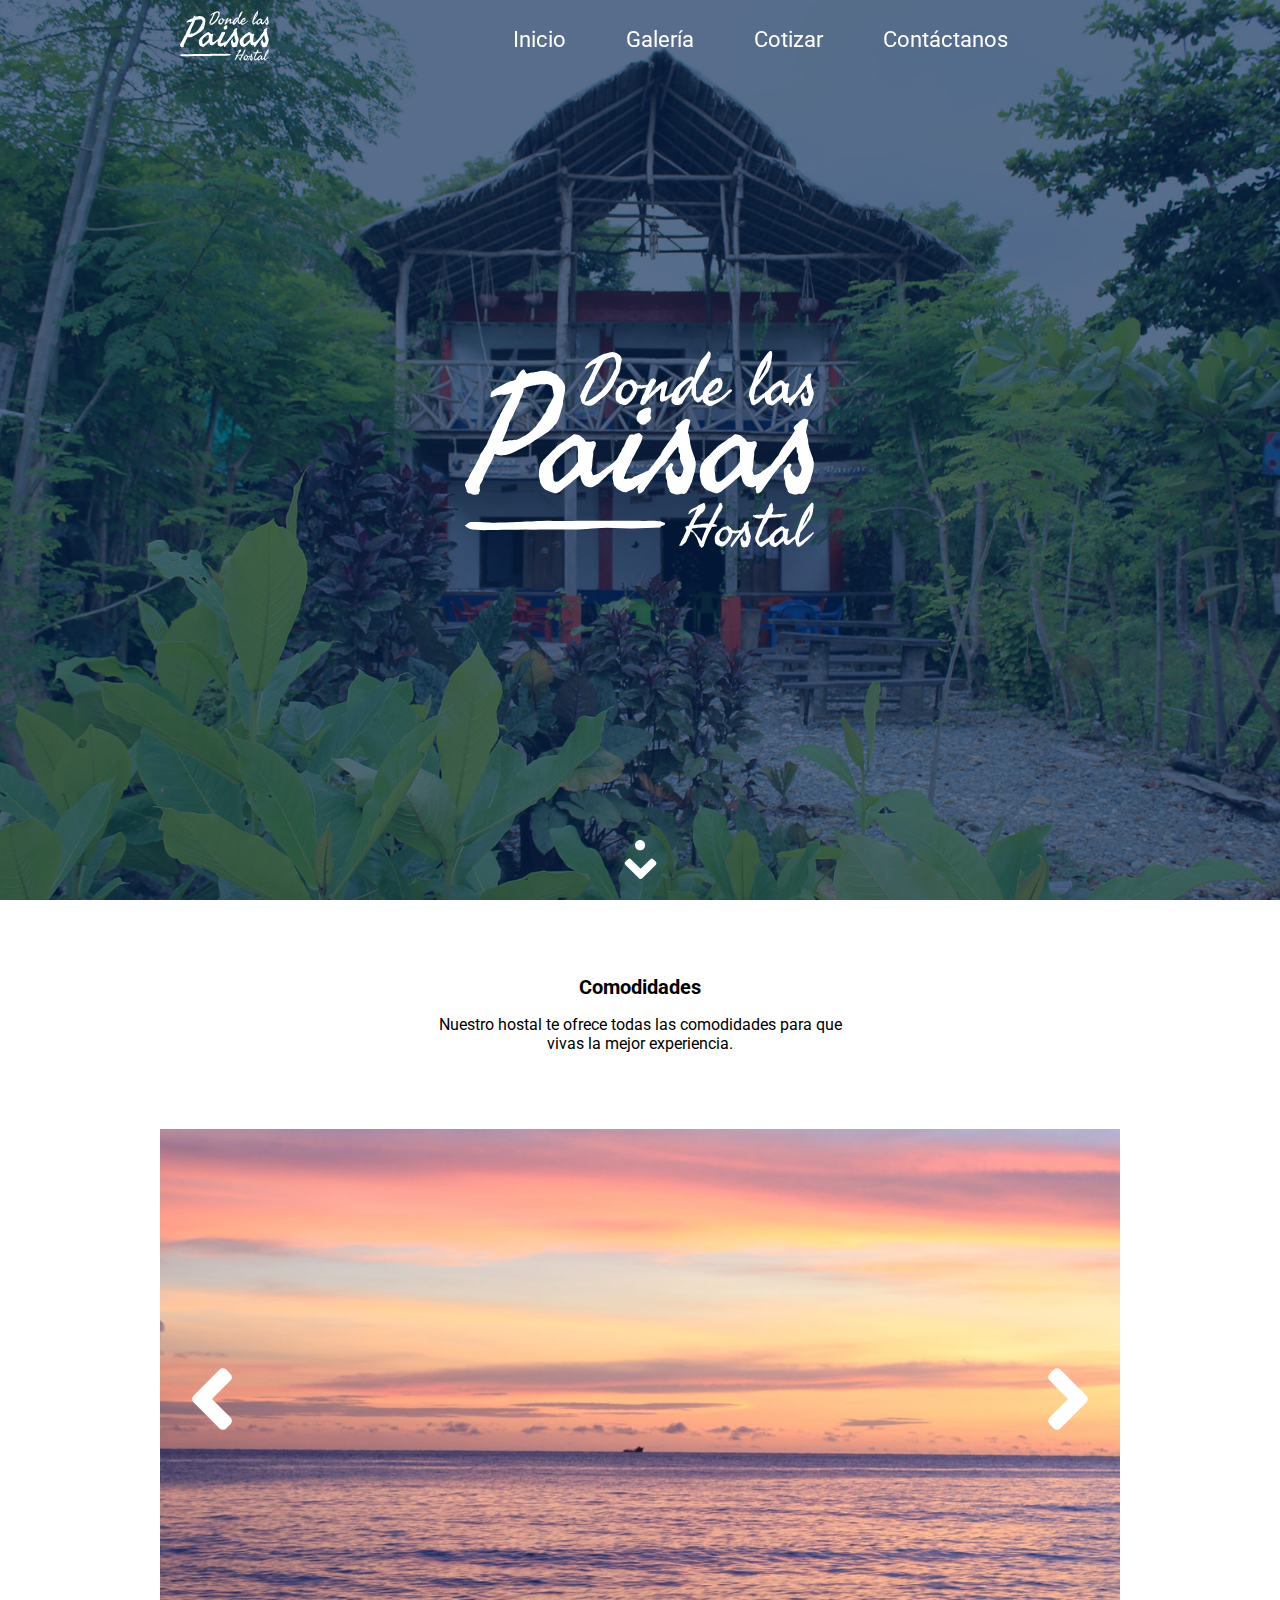
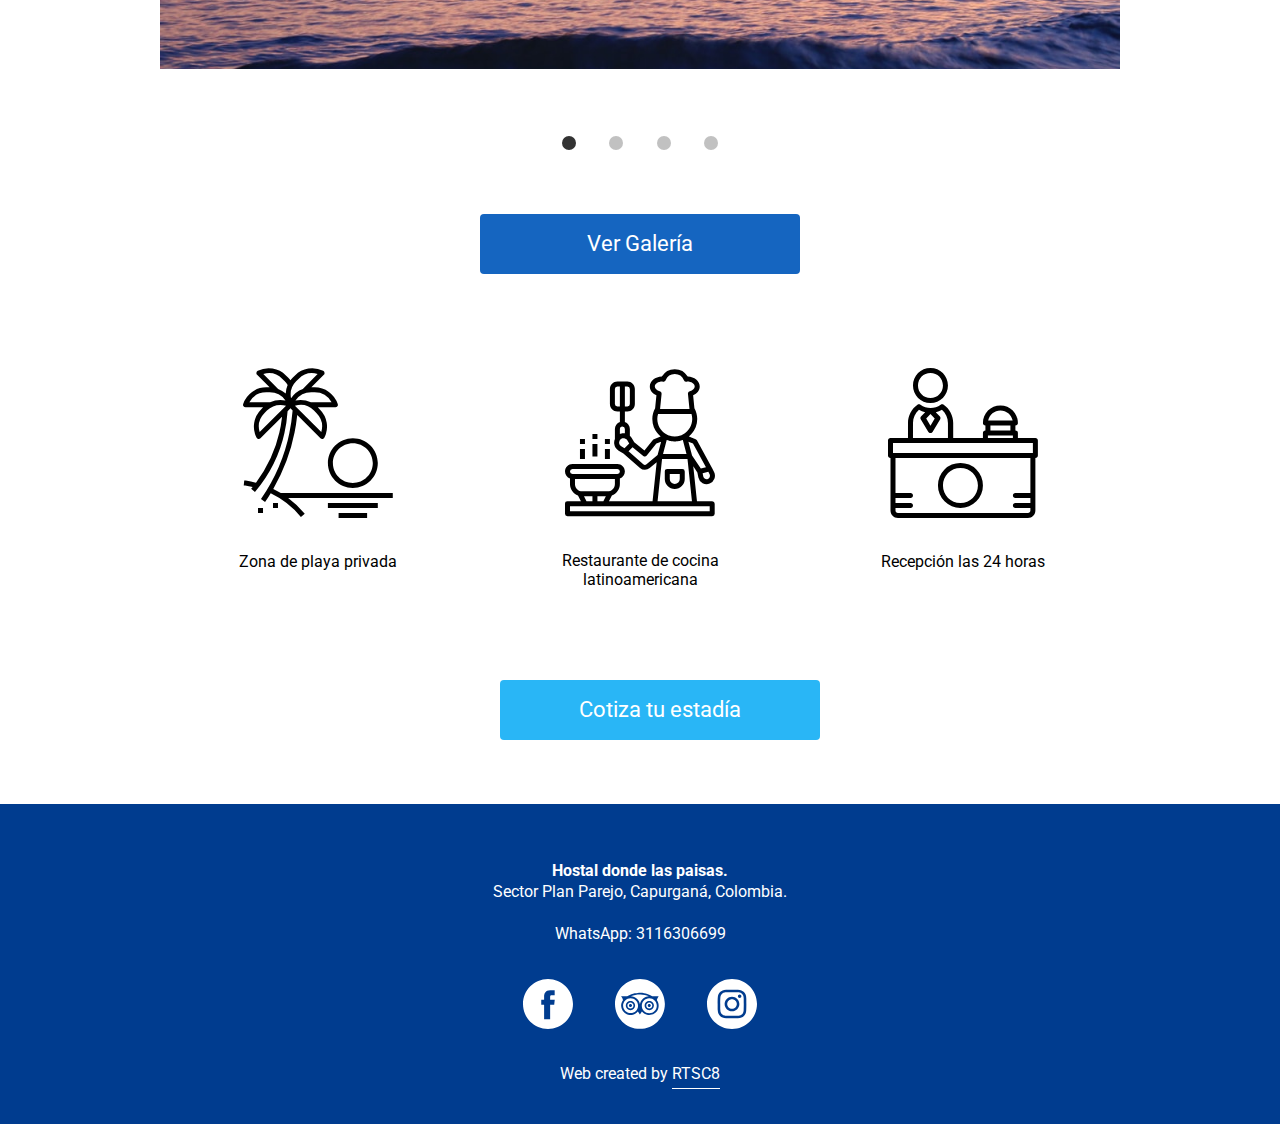
<file: index.html>
<!DOCTYPE html>
<html lang="es">
  
<head>
  <meta charset="UTF-8">
  <meta name="viewport" content="width=device-width, initial-scale=1.0">
  <meta http-equiv="X-UA-Compatible" content="ie=edge">
  <link rel="stylesheet" type="text/css" href="css/home.css">
  <link rel="stylesheet" type="text/css" href="css/style.css" />
  <link href="https://fonts.googleapis.com/css?family=Roboto" rel="stylesheet">
  <title>Hostal donde las paisas - Capurganá, Colombia</title>
  <meta name="keywords" content="Hostal, Capurganá, donde las paisas, tours capurganá" />
  <meta name="description"
    content="Hostal en Capurganá, Colombia. Un lugar perfecto para descansar, frente al mar y a solo 15 minutos del pueblo. Servicio de restaurante, tours y recepción 24h." />
  <link rel="shortcut icon" type="image/png" href="assets/icons/favicon/favicon.ico" />
  <link rel="icon" type="image/png" sizes="16x16" href="assets/icons/favicon/favicon-16x16.png">
  <link rel="apple-touch-icon" sizes="180x180" href="assets/icons/favicon/apple-touch-icon.png">
  <link rel="icon" type="image/png" sizes="32x32" href="assets/icons/favicon/favicon-32x32.png">
  <link rel="icon" type="image/png" sizes="192x192" href="assets/icons/favicon/android-chrome-192x192.png">
  <link rel="icon" type="image/png" sizes="256x256" href="assets/icons/favicon/android-chrome-256x256.png">
</head>
<body>
  <nav id="main-nav" class="main-nav">
    <div class="container main-nav__container">
      <div id="main-nav__logo" class="main-nav__logo">
        <img class="main-nav__logo-image" src="./assets/images/logo-hdlp.svg" alt="Hostal Donde Las Paisas">
      </div>
      <div id="main-nav__burguer" class="main-nav__burguer">
        <div class="main-nav__burguer-bar burguer__bar-1"></div>
        <div class="main-nav__burguer-bar burguer__bar-2"></div>
        <div class="main-nav__burguer-bar burguer__bar-3"></div>
      </div>
      <div id="main-nav__menu" class="main-nav__menu">
        <ul id="main-nav__menu-items" class="main-nav__menu-items">
          <li><a class="main-nav__menu-link">Inicio</a></li>
          <li><a class="main-nav__menu-link" href="./pages/gallery.html">Galería</a></li>
          <li><a class="main-nav__menu-link" href="./pages/quote.html">Cotizar</a></li>
          <li><a class="main-nav__menu-link" href="./pages/contact.html">Contáctanos</a></li>
        </ul>
      </div>
    </div>
  </nav>
  <section class="homepage-hero">
    <!-- Hero section, the cover for the page -->
    <div class="homepage-hero__layer"></div>
    <div class="homepage-hero__layer homepage-hero__layer--darker"></div>
    <div class="homepage-hero__logo">
      <img src="assets/icons/logo-hdlp.svg">
    </div>
    <div class="homepage-hero__anchor" id="lookdown-scroll"></div>
    <div class="homepage-hero__lookdown" id="hero-lookdown">
      <img src="assets/icons/look-down.svg">
    </div>
  </section>
  <section class="carrousel-section" id="carrousel-section">

    <div class="container">
      <div class="info">
        <h1 class="info__title">Comodidades</h1>
        <p class="info__description">
          Nuestro hostal te ofrece todas las comodidades para que vivas la mejor experiencia.
        </p>
      </div>
      <div id="carrouselContainer" class="carrousel-container">
        <div class="carrousel">
          <img src="assets/images/hdlp_2.JPG" class="carrousel__img" />
          <img src="assets/icons/arrow.svg" class="carrousel__arrow carrousel__arrow--left" data-direction="back" />
          <img src="assets/icons/arrow.svg" class="carrousel__arrow carrousel__arrow--right" data-direction="ahead" />
        </div>
      </div>
      <div class="pointer-section">
        <div class="pointer-list" id="divBtn">
          <div class="pointer-list__oval pointer-list__oval--gray" id="divBtn1"></div>
          <div class="pointer-list__oval pointer-list__oval--gray" id="divBtn2"></div>
          <div class="pointer-list__oval pointer-list__oval--gray" id="divBtn3"></div>
          <div class="pointer-list__oval pointer-list__oval--gray" id="divBtn4"></div>
        </div>
        <div id="containerButton" class="home__container-Button">
          <a class="button button--lg button--secondary" href="./pages/gallery.html">Ver Galería</a>
        </div>
      </div>

    </div>
  </section>
  <section class="services-section">
    <div class="container">
      <div class="services-container">
        <div class="service">
          <div class="service__icon">
            <img src="assets/icons/services/sunset.svg" alt="Sunset">
          </div>
          <p class="service__description">Zona de playa privada</p>
        </div>
        <div class=" service">
          <div class="service__icon">
            <img src="assets/icons/services/cooking.svg" alt="Cooking">
          </div>
          <p class="service__description">Restaurante de cocina latinoamericana</p>
        </div>
        <div class="service">
          <div class="service__icon">
            <img src="assets/icons/services/reception.svg" alt="Reception">
          </div>
          <p class="service__description">Recepción las 24 horas</p>
        </div>
      </div>
      <div class="quote-container home__container-button">
          
        <a class="button button--lg button--primary" href="./pages/quote.html">Cotiza tu estadía</a>
      </div>
    </div>
  </section>
  <footer class="footer">
    <div class="footer__text">
      <p>
        <strong>Hostal donde las paisas.</strong><br>
          Sector Plan Parejo, Capurganá, Colombia.
        <br>
        <br>WhatsApp: 3116306699
      </p>
    </div>
    <div class="footer__icons-container">
      <a class="footer__icon" href="https://www.facebook.com/Hostaldondelaspaisas/" target="_blank">
        <img src="assets/icons/facebook-logo-button.svg" width="50" height="50">
      </a>
      <a class="footer__icon" href="https://www.tripadvisor.co/Hotel_Review-g681277-d12696158-Reviews-Hostal_donde_las_Paisas-Capurgana_Choco_Department.html" target="_blank">
        <img src="assets/icons/tripadvisor-logotype.svg" width="50" height="50">
      </a>
      <a class="footer__icon" href="https://www.instagram.com/hostaldondelaspaisas/" target="_blank">
        <img src="assets/icons/instagram.svg" width="50" height="50">
      </a>
    </div>
    <div class="footer__disclaimer">
      <span>Web created by </span><a class="footer__footnote" href="https://github.com/rtsc8" target="_blank">RTSC8</a>
    </div>
  </footer>
  <script src="./js/index.js"></script>
  <script src="./js/main_nav.js"></script>
</body>

</html>
</file>
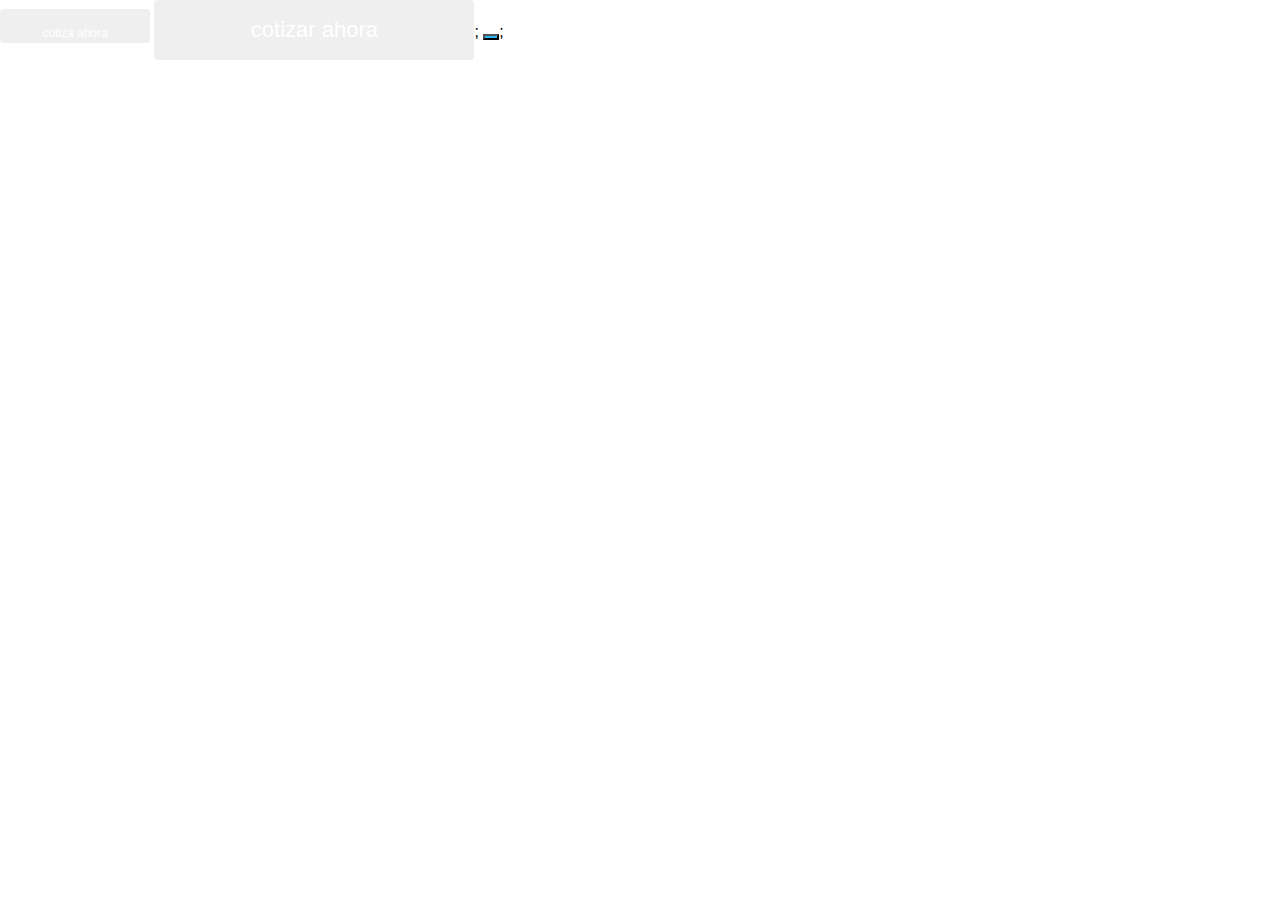
<file: pages/button-component.html>
<!DOCTYPE html>
<html lang="en">
  <head>
    <meta charset="UTF-8" />
    <meta name="viewport" content="width=device-width, initial-scale=1.0" />
    <meta http-equiv="X-UA-Compatible" content="ie=edge" />
    <title>Document</title>
    <link rel="stylesheet" href="../css/style.css" />
  </head>
  <body>
    <button class="button button--sm color--primary-dark">
      cotiza ahora
    </button>
    <button class="button button--lg color--primary-light">cotizar ahora</button
    >; <button class="button--primary"></button>;
  </body>
</html>
</file>
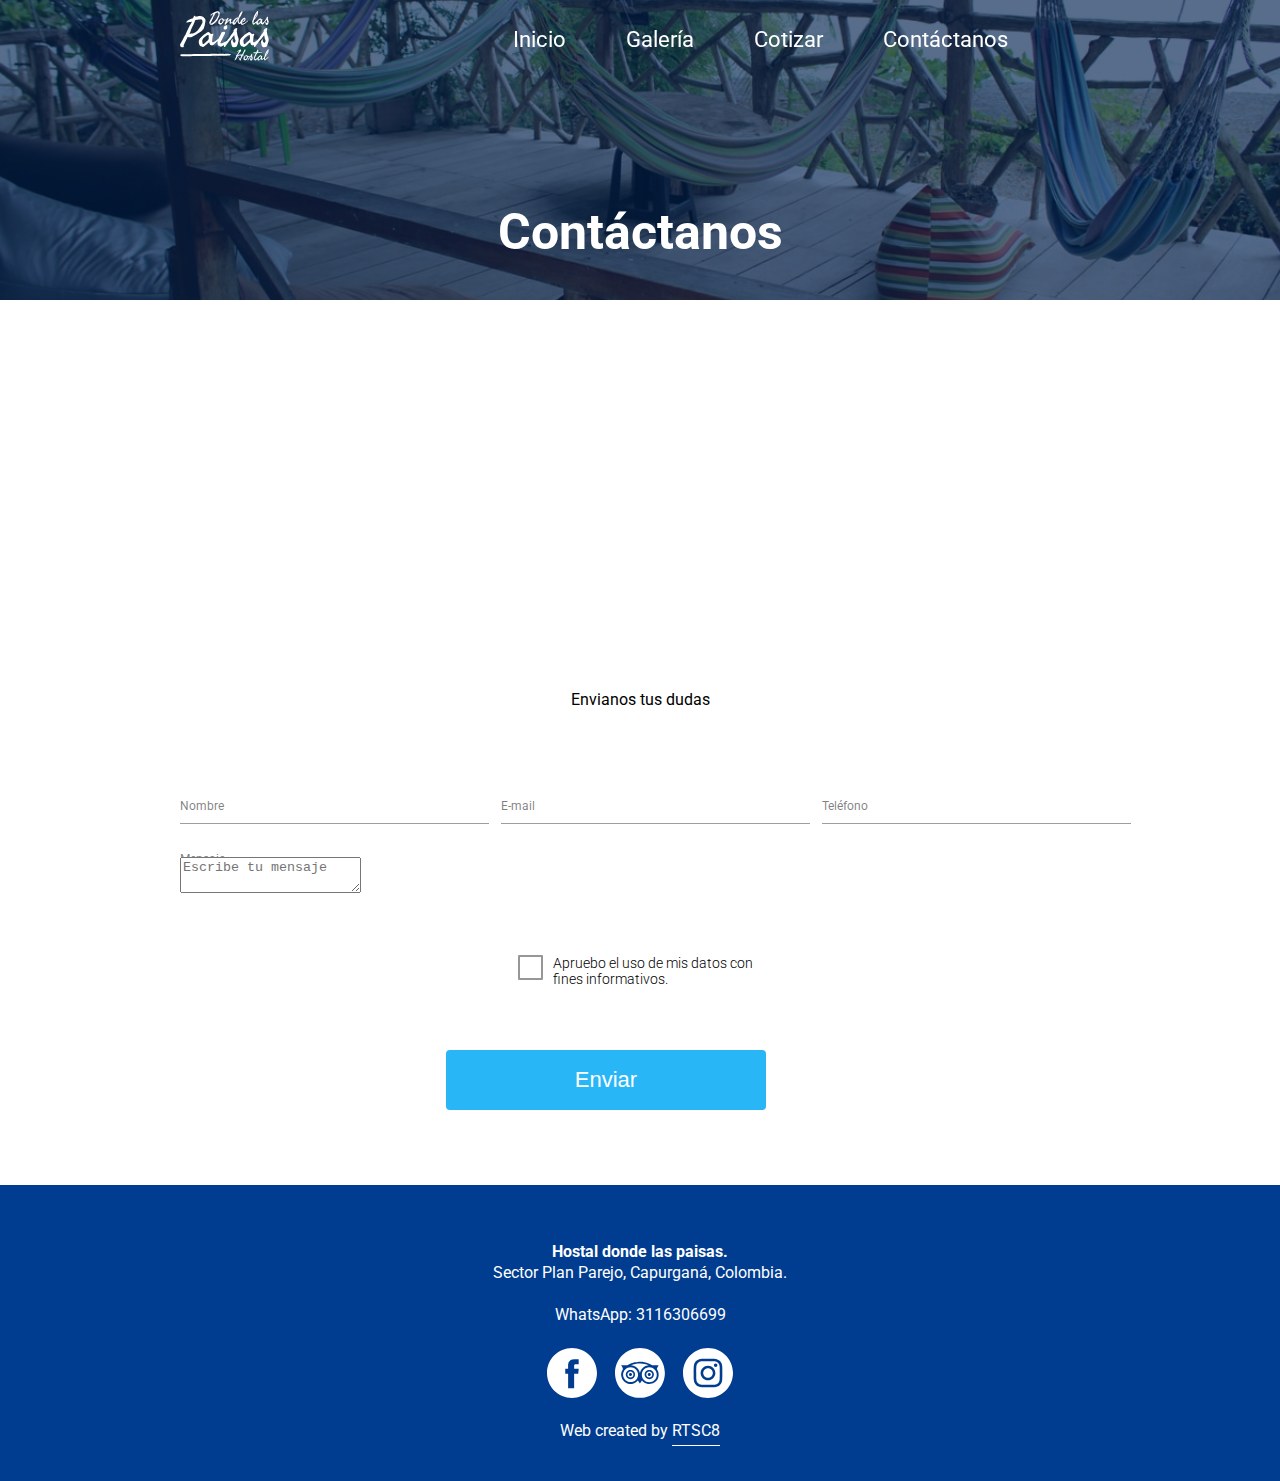
<file: pages/contact.html>
<!DOCTYPE html>
<html lang="en">
  <head>
    <meta charset="UTF-8" />
    <meta name="viewport" content="width=device-width, initial-scale=1.0" />
    <meta http-equiv="X-UA-Compatible" content="ie=edge" />
    <link rel="stylesheet" href="./../css/contact.css" />
    <link rel="stylesheet" href="./../css/style.css" />
    <link rel="stylesheet" type="text/css" href="../css/home.css" />
    <link rel="stylesheet" type="text/css" href="../css/quotes.css" />
    <link
      href="https://fonts.googleapis.com/css?family=Roboto:400,500,700&display=swap"
      rel="stylesheet"
    />
    <title>Contact - Hostal las paisas</title>
    <meta name="keywords" content="Hostal, Capurganá, donde las paisas, tours capurganá" />
    <meta name="description"
      content="Hostal en Capurganá, Colombia. Un lugar perfecto para descansar, frente al mar y a solo 15 minutos del pueblo. Servicio de restaurante, tours y recepción 24h." />
    <link rel="shortcut icon" type="image/png" href="../assets/icons/favicon/favicon.ico" />
    <link rel="icon" type="image/png" sizes="16x16" href="../assets/icons/favicon/favicon-16x16.png">
    <link rel="apple-touch-icon" sizes="180x180" href="../assets/icons/favicon/apple-touch-icon.png">
    <link rel="icon" type="image/png" sizes="32x32" href="../assets/icons/favicon/favicon-32x32.png">
    <link rel="icon" type="image/png" sizes="192x192" href="../assets/icons/favicon/android-chrome-192x192.png">
    <link rel="icon" type="image/png" sizes="256x256" href="../assets/icons/favicon/android-chrome-256x256.png">
  </head>
  <body>
    <nav id="main-nav" class="main-nav">
      <div class="container main-nav__container">
        <div id="main-nav__logo" class="main-nav__logo">
          <img class="main-nav__logo-image" src="./../assets/images/logo-hdlp.svg" alt="Hostal Donde Las Paisas">
        </div>
        <div id="main-nav__burguer" class="main-nav__burguer">
          <div class="main-nav__burguer-bar burguer__bar-1"></div>
          <div class="main-nav__burguer-bar burguer__bar-2"></div>
          <div class="main-nav__burguer-bar burguer__bar-3"></div>
        </div>
        <div id="main-nav__menu" class="main-nav__menu">
          <ul id="main-nav__menu-items" class="main-nav__menu-items">
            <li><a class="main-nav__menu-link" href="../index.html">Inicio</a></li>
            <li><a class="main-nav__menu-link" href="./gallery.html">Galería</a></li>
            <li><a class="main-nav__menu-link" href="./quote.html">Cotizar</a></li>
            <li><a class="main-nav__menu-link">Contáctanos</a></li>
          </ul>
        </div>
      </div>
    </nav>
    <section class="small-hero small-hero__image--contact ">
      <div class="small-hero__layer"></div>
      <div class="small-hero__layer small-hero__layer--darker"></div>
      <h1 class="small-hero__title">Contáctanos</h1>
    </section>
    <section>
      <div class="container">
        <iframe
          class="contact__map"
          src="https://www.google.com/maps/embed?pb=!1m18!1m12!1m3!1d3944.6488085427177!2d-77.3459659852162!3d8.629673193798505!2m3!1f0!2f0!3f0!3m2!1i1024!2i768!4f13.1!3m3!1m2!1s0x8e51228352f0e9bf%3A0xd242024a0d748970!2sHostal+Donde+Las+Paisas!5e0!3m2!1sen!2sco!4v1563490915175!5m2!1sen!2sco"
          frameborder="0"
          allowfullscreen
        ></iframe>
      </div>
    </section>
    <section id="thanks-message" class="container contact-form thanks-message">
      <p class="contact-form__header">
        Envianos tus dudas
      </p>

      <form class="form" action="https://formspree.io/xggllrnx" method="POST">
        <input class="hidden" type="hidden" name="_next" value="http://www.hostaldondelaspaisas.com/pages/contact.html#thanks-message" />
        <div class="row">
          <div class="form-field column">
            <input type="text" id="input-name" name="name" class="form-field__input" />
            <label for="" class="form-field__label">Nombre</label>
            <div id="name-error" class="form__error"></div>
          </div>
          <div class="form-field column">
            <input type="email" id="input-email" name="_replyto" class="form-field__input" />
            <label for="" class="form-field__label">E-mail</label>
            <div id="email-error" class="form__error"></div>
          </div>
          <div class="form-field column">
            <input type="text" id="input-phone" name="phone" class="form-field__input" />
            <label for="" class="form-field__label">Teléfono</label>
            <div id="phone-error" class="form__error"></div>
          </div>
        </div>
        <div class="">
          <textarea
            type="text"
            id="contact-message"
            class="form-field__textarea"
            placeholder="Escribe tu mensaje"
            name="message"
          ></textarea>
          <label for="" class="form-field__label">Mensaje</label>
          <div id="name-error" class="form__error"></div>
        </div>
        <div class="row contact-form__disclaimer">
          <label class="form-options__label">
            <input type="checkbox" name="approve-data-usage" class="form-options__checkbox" />
            <span class="form-options__checkmark"></span>
            Apruebo el uso de mis datos con fines informativos.
          </label>
        </div>
        <div class="contact-form__button">
          <button type="submit" id="" class="button button--lg button--primary">
            Enviar
          </button>
        </div>
      </form>

      <!-- Modal -->
      <div class="modal">
        <div class="modal__message">
          <p class="modal__message-text">
            Mensaje enviado con éxito!<br>
            Responderemos lo más pronto posible.
          </p>
          <div class="icon-success"></div>
          <a class="modal__close" href="#"></a>
        </div>
      </div>
    </section>

    <footer class="footer">
      <div class="footer__text">
        <p>
          <strong>Hostal donde las paisas.</strong><br />
          Sector Plan Parejo, Capurganá, Colombia.
          <br />
          <br />WhatsApp: 3116306699
        </p>
      </div>
      <div class="footer__icons-container">
        <a
          class="footer__icon"
          href="https://www.facebook.com/Hostaldondelaspaisas/"
          target="_blank"
        >
          <img
            src="../assets/icons/facebook-logo-button.svg"
            width="50"
            height="50"
          />
        </a>
        <a
          class="footer__icon"
          href="https://www.tripadvisor.co/Hotel_Review-g681277-d12696158-Reviews-Hostal_donde_las_Paisas-Capurgana_Choco_Department.html"
          target="_blank"
        >
          <img
            src="../assets/icons/tripadvisor-logotype.svg"
            width="50"
            height="50"
          />
        </a>
        <a
          class="footer__icon"
          href="https://www.instagram.com/hostaldondelaspaisas/"
          target="_blank"
        >
          <img src="../assets/icons/instagram.svg" width="50" height="50" />
        </a>
      </div>
      <div class="footer__disclaimer">
        <span>Web created by </span
        ><a
          class="footer__footnote"
          href="https://github.com/rtsc8"
          target="_blank"
          >RTSC8</a
        >
      </div>
    </footer>
    <script src="../js/main_nav.js"></script>
    <script src="../js/forms.js"></script>
  </body>
</html>
</file>
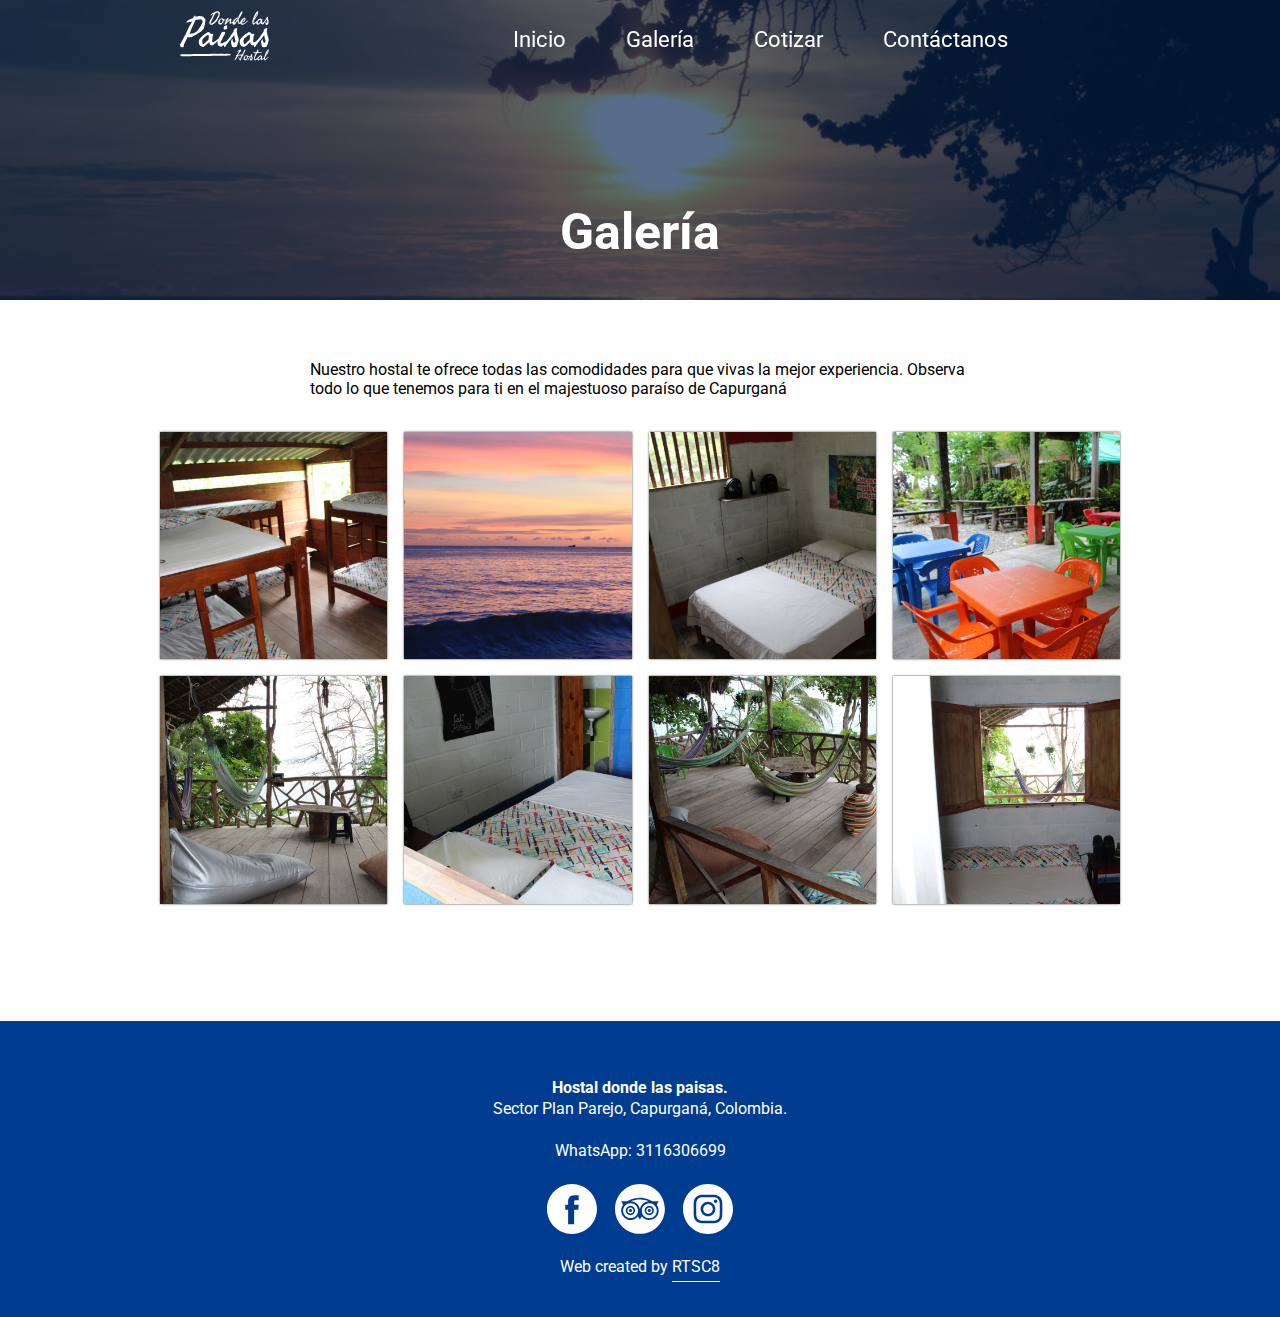
<file: pages/gallery.html>
<!DOCTYPE html>
<html lang="en">
  <head>
    <meta charset="UTF-8" />
    <meta name="viewport" content="width=device-width, initial-scale=1.0" />
    <meta http-equiv="X-UA-Compatible" content="ie=edge" />
    <link rel="stylesheet" href="./../css/gallery.css" />
    <link rel="stylesheet" href="./../css/style.css" />
    <link rel="stylesheet" type="text/css" href="../css/home.css">
    <link
      href="https://fonts.googleapis.com/css?family=Roboto:400,500,700&display=swap"
      rel="stylesheet"
    />
    <title>Galeria - Hostal las paisas</title>
  </head>
  <body>
    <section class="small-hero small-hero__image--gallery ">
      <div class="small-hero__layer"></div>
      <div class="small-hero__layer small-hero__layer--darker"></div>
      <h1 class="small-hero__title">Galería</h1>
    </section>
    <nav id="main-nav" class="main-nav">
      <div class="container main-nav__container">
        <div id="main-nav__logo" class="main-nav__logo">
          <img class="main-nav__logo-image" src="./../assets/images/logo-hdlp.svg" alt="Hostal Donde Las Paisas">
        </div>
        <div id="main-nav__burguer" class="main-nav__burguer">
          <div class="main-nav__burguer-bar burguer__bar-1"></div>
          <div class="main-nav__burguer-bar burguer__bar-2"></div>
          <div class="main-nav__burguer-bar burguer__bar-3"></div>
        </div>
        <div id="main-nav__menu" class="main-nav__menu">
          <ul id="main-nav__menu-items" class="main-nav__menu-items">
            <li><a class="main-nav__menu-link" href="../index.html">Inicio</a></li>
            <li><a class="main-nav__menu-link">Galería</a></li>
            <li><a class="main-nav__menu-link" href="./quote.html">Cotizar</a></li>
            <li><a class="main-nav__menu-link" href="./contact.html">Contáctanos</a></li>
          </ul>
        </div>
      </div>
    </nav>
    <!-- gallery -->
    <section class="container gallery">
      <div class="gallery__info">
        <p class="gallery__text">
          Nuestro hostal te ofrece todas las comodidades para que vivas la mejor
          experiencia. Observa todo lo que tenemos para ti en el majestuoso
          paraíso de Capurganá
        </p>
      </div>
      <div class="gallery__items" id="divImagesContainer">
        <div class="gallery-item">
          <div class="gallery-item__images"></div>
          <div class="gallery-item__overlay">
            <img
              src="./../assets/images/gallery/expand_icon.svg"
              class="overlay__image"
              alt=""
            />
          </div>
        </div>
        <div class="gallery-item">
          <div class="gallery-item__images"></div>
          <div class="gallery-item__overlay">
            <img
              src="./../assets/images/gallery/expand_icon.svg"
              class="overlay__image"
              alt=""
            />
          </div>
        </div>
        <div class="gallery-item">
          <div class="gallery-item__images"></div>
          <div class="gallery-item__overlay">
            <img
              src="./../assets/images/gallery/expand_icon.svg"
              class="overlay__image"
              alt=""
            />
          </div>
        </div>
        <div class="gallery-item">
          <div class="gallery-item__images"></div>
          <div class="gallery-item__overlay">
            <img
              src="./../assets/images/gallery/expand_icon.svg"
              class="overlay__image"
              alt=""
            />
          </div>
        </div>
        <div class="gallery-item">
          <div class="gallery-item__images"></div>
          <div class="gallery-item__overlay">
            <img
              src="./../assets/images/gallery/expand_icon.svg"
              class="overlay__image"
              alt=""
            />
          </div>
        </div>
        <div class="gallery-item">
          <div class="gallery-item__images"></div>
          <div class="gallery-item__overlay">
            <img
              src="./../assets/images/gallery/expand_icon.svg"
              class="overlay__image"
              alt=""
            />
          </div>
        </div>
        <div class="gallery-item">
          <div class="gallery-item__images"></div>
          <div class="gallery-item__overlay">
            <img
              src="./../assets/images/gallery/expand_icon.svg"
              class="overlay__image"
              alt=""
            />
          </div>
        </div>
        <div class="gallery-item">
          <div class="gallery-item__images"></div>
          <div class="gallery-item__overlay">
            <img
              src="./../assets/images/gallery/expand_icon.svg"
              class="overlay__image"
              alt=""
            />
          </div>
        </div>
      </div>
    </section>
    <footer class="footer">
      <div class="footer__text">
        <p>
          <strong>Hostal donde las paisas.</strong><br>
            Sector Plan Parejo, Capurganá, Colombia.
          <br>
          <br>WhatsApp: 3116306699
        </p>
      </div>
      <div class="footer__icons-container">
        <a class="footer__icon" href="https://www.facebook.com/Hostaldondelaspaisas/" target="_blank">
          <img src="../assets/icons/facebook-logo-button.svg" width="50" height="50">
        </a>
        <a class="footer__icon" href="https://www.tripadvisor.co/Hotel_Review-g681277-d12696158-Reviews-Hostal_donde_las_Paisas-Capurgana_Choco_Department.html" target="_blank">
          <img src="../assets/icons/tripadvisor-logotype.svg" width="50" height="50">
        </a>
        <a class="footer__icon" href="https://www.instagram.com/hostaldondelaspaisas/" target="_blank">
          <img src="../assets/icons/instagram.svg" width="50" height="50">
        </a>
      </div>
      <div class="footer__disclaimer">
        <span>Web created by </span><a class="footer__footnote" href="https://github.com/rtsc8" target="_blank">RTSC8</a>
      </div>
    </footer>
    <script src="../js/main_nav.js"></script>
    <script src="../js/gallery.js"></script>
  </body>
</html>
</file>
<file: css/home.css>
/* Home page specific styles */

.footer {
  background-color: #003c8f;
  color: white;
  width: 100%;
  padding: 40px;
  margin: 0 auto;
  overflow: hidden;
  position: relative;
  font-family: Roboto;
  text-align: center;
  font-size: 16px;
  line-height: 21px;
}

.footer__footnote {
  color: white;
  position: relative;
  display: inline-block;
  text-decoration: none;
}

.footer__footnote::after {
  content: "";
  width: 100%;
  height: 1px;
  background-color: white;
  display: block;
  position: absolute;
  left: 0;
  bottom: -5px;
  right: 0;
  margin: auto;
}

.footer__icons-container {
  margin: 10px 5px;
}

.footer__icon {
  display: inline-block;
  margin: 7px;
  max-width: 50px;
}

.homepage-hero {
  background: url("../assets/images/homepage_hero.jpg") no-repeat center;
  background-size: cover;
  bottom: 0;
  font-family: "roboto", sans-serif;
  height: 100vh;
  position: relative;
  right: 0;
  top: 0;
  left: 0;
  margin: 0 0 25px;
  width: 100%;
}

.homepage-hero__layer {
  position: absolute;
  width: 100%;
  height: 100%;
  background-color: rgba(0, 60, 143, 0.5);
  top: 0px;
  left: 0;
}

.homepage-hero__layer--darker {
  background-color: rgba(0, 0, 0, 0.3);
}

.homepage-hero__article {
  margin: auto;
}

.homepage-hero__logo {
  position: absolute;
  margin: auto;
  left: 0;
  right: 0;
  top: 0;
  bottom: 0;
  max-width: 247px;
  height: 140px;
}

.homepage-hero__lookdown {
  bottom: 20px;
  right: 0;
  left: 0;
  width: 33px;
  height: 40px;
  position: absolute;
  margin: auto;
}

.homepage-hero__anchor {
  bottom: 0;
  right: 0;
  left: 0;
  height: 75px;
  position: absolute;
}

.homepage-hero__divider {
  width: 90px;
  height: 1px;
  margin-bottom: 5px;
  background-color: #73e8ff;
}

.homepage-hero__promotext {
  color: #ffffff;
  font-size: 12px;
  font-weight: regular;
}

/* START SERVICES */

.services-section {
  margin: 0 0 30px;
}

.services-container {
  align-content: center;
  align-items: center;
  display: flex;
  flex-direction: column;
}

.service {
  max-width: 315px;
  text-align: center;
  width: 100%;
}

.service:not(:last-child) {
  margin-bottom: 28px;
}

.service__icon,
.service__description {
  display: inline-block;
}

.service__icon {
  max-width: 150px;
}

.service__icon {
  margin-bottom: 30px;
}

.service__description {
  height: 38px;
  margin: 0;
  max-width: 218px;
  text-align: center;
  width: 100%;
}

.quote-container {
  text-align: center;
  margin-top: 50px;
}

.home__container-button {
  width: 280px;
  left: 0;
  right: 0px;
  margin: auto;
}

/* END SERVICES */

/* START MEDIA QUERIES */

@media only screen and (min-width: 960px) {
  .homepage-hero {
    margin-bottom: 75px;
  }

  .service:not(:last-child) {
    margin-bottom: 0;
  }

  .services-section {
    margin-bottom: 60px;
  }

  .services-container {
    flex-flow: row nowrap;
    justify-content: space-between;
  }

  .service:not(:first-child) {
    margin-top: 0;
  }

  .quote-container {
    margin-top: 90px;
  }

  .homepage-hero__logo {
    max-width: 350px;
    height: 198px;
  }

  .homepage-hero__anchor {
    bottom: 0;
    right: 0;
    left: 0;
    height: 80px;
    position: absolute;
  }
}
</file>
<file: css/style.css>
/* For mobile phones: */

/* We should use a mobile first approach having out breack point at 960px */

/* For mobile phones: */

*,
*::after,
*::before {
  box-sizing: border-box;
}

html,
body {
  margin: 0;
  padding: 0;
}

body {
  font-family: "Roboto", sans-serif;
}

img,
video {
  width: 100%;
}

.container {
	position: relative;
	margin: 0 auto;
  max-width: 960px;
  width: 100%;
}

.main-nav__container {
  height: 100%;
}

/* =========== MAIN-NAV MOBILE ============ */
.main-nav {
	position: fixed;
	top: 0;
	z-index: 1;
	width: 100%;
	height: 75px;
	overflow-x: hidden;
	transition: all 0.5s;
}

.main-nav--colored {
	background-color: rgba(0, 60, 143, 0.8);
}

.main-nav__logo {
	position: absolute;
	top: 11px;
  left: 20px;
  width: 89px;
}

.main-nav__burguer {
	position: absolute;
	top: 20px;
	right: 20px;
  cursor: pointer;
  z-index: 1;
}

.main-nav__burguer-bar {
	width: 40px;
	height: 6px;
  background-color: white;
  border-radius: 1px;
	transition: 0.5s;
}

.burguer__bar-1,
.burguer__bar-2 {
	margin-bottom: 8px;
}

.burguer-animation .burguer__bar-1 {
	transform: translate(0px, 6px) rotate(-45deg);
	transform-origin: center center;
	margin: 0;
}

.burguer-animation .burguer__bar-2 {
	opacity: 0;
}

.burguer-animation .burguer__bar-3 {
	transform: translate(0px, -14px) rotate(45deg);
	transform-origin: center center;
}

.main-nav__menu-items {
	display: flex;
	flex-direction: column;
	justify-content: center;
	align-items: center;
	position: absolute;
	top: 0;
	width: 100%;
	height: 0;
	margin: 0;
	padding: 0;
	opacity: 0;
	list-style-type: none;
	overflow: hidden;
}

.main-nav__menu-link {
	color: white;
	font-size: 30px;
	line-height: 2;
	text-decoration: none;
}

.main-nav--overlay {
  height: 100%;
  background-color: rgba(0, 60, 143, 0.8);
}

.main-nav__menu-items-animation {
	height: 100vh;
	opacity: 1;
}

/* =========== MAIN-NAV DESKTOP ============ */
@media screen and (min-width: 960px) {
	.main-nav {
		height: 80px;
  }

  .main-nav .container {
    padding: 0;
  }

	.main-nav__burguer {
		display: none;
	}

	.main-nav__menu {
		position: absolute;
		width: 100%;
		height: 100%;
		margin-left: 100px;
	}

	.main-nav__menu-items {
		flex-direction: row;
		justify-content: flex-end;
		position: absolute;
		top: 0;
		right: 0;
		padding: 0px 182px 0px 0px;
		width: 100%;
		height: 100%;
		opacity: 1;
		list-style-type: none;
		overflow: hidden;
	}

	.main-nav__menu-link {
		margin: 0px 30px;
		font-size: 22px;
		line-height: 1;
	}
}

.non-scroll {
  overflow: hidden;
}

/* For mobile phones: */
.button {
  font-weight: normal;
  padding-left: 20px;
  padding-right: 20px;
  max-width: 100%;
  display: inline-block;
  border-radius: 4px;
  overflow: hidden;
  color: white;
  border: 0;
  text-align: center;
  padding: 17px;
  text-decoration: none;
}
.button:focus {
  outline: 0;
}

.button--sm {
  min-width: 150px;
  height: 30px;
  font-size: 12px;
}

.button--md {
  min-width: 200px;
  height: 40px;
  font-size: 16px;
}

.button--lg {
  min-width: 320px;
  height: 60px;
  font-size: 22px;
}

.button--primary {
  background-color: #29b6f6;
}

.button--primary-light {
  background-color: #73e8ff;
}

.button--primary-dark {
  background-color: #0086c3;
}

.button--secondary {
  background-color: #1565c0;
}

.button--secondary-light {
  background-color: #5e92f3;
}

.button--secondary-dark {
  background-color: #003c8f;
}

/* Small hero */
.small-hero__image--quote {
  background: url("../assets/images/homepage_hero.jpg") no-repeat center;
}
.small-hero__image--contact {
  background: url("../assets/images/hdlp_12.JPG") no-repeat center;
}
.small-hero__image--gallery {
  background: url("../assets/images/hdlp_11.JPG") no-repeat center;
}

.small-hero {
  height: 200px;
  background-size: cover;
  position: relative;
  padding: 0 20px;
}

.small-hero__layer {
  position: absolute;
  width: 100%;
  height: 100%;
  background-color: rgba(0, 60, 143, 0.5);
  top: 0px;
  left: 0;
}

.small-hero__layer--darker {
  background-color: rgba(0, 0, 0, 0.3);
}

.small-hero__title {
  font-weight: bold;
  position: absolute;
  font-size: 40px;
  color: white;
  bottom: 30px;
  margin-bottom: 0;
}

/* End small hero */

/* Carrousel */

.carrousel-section {
  margin: 0 0 70px;
  padding: 0 20px;
}

.carrousel-container {
  margin-bottom: 20px;
  overflow: hidden;
  padding-top: 56.25%;
  position: relative;
  text-align: center;
  width: 100%;
}

.info {
  margin-bottom: 28px;
}

.info__title {
  font-weight: bold;
}

.info-line {
  width: 90px;
  height: 1px;
  margin-left: 0;
  background-color: #63ccff;
  border: 0;
}

.carrousel {
  bottom: 0;
  left: 0;
  position: absolute;
  right: 0;
  top: 0;
}

.carrousel__img {
  width: 100%;
  margin: 0 auto;
}

.carrousel__arrow {
  bottom: 0;
  height: 32px;
  margin: auto;
  position: absolute;
  top: 0;
  width: 20px;
}

.carrousel__arrow--right {
  transform: rotateY(180deg);
  right: 10px;
}

.carrousel__arrow--left {
  left: 10px;
}

.pointer-list {
  display: block;
  margin: 20px 0px 50px;
  list-style-type: disc;
}

.pointer-list__oval:last-child {
  margin-right: 0;
}

.pointer-list__oval {
  border-radius: 50%;
  margin-right: 22px;
  display: inline-block;
  width: 10px;
  height: 10px;
}

.pointer-list__oval--gray {
  background-color: rgba(51, 51, 51, 0.3);
}

.pointer-list__oval--black {
  background-color: #333333;
}

.pointer-section {
  display: grid;
  align-items: center;
  justify-items: center;
}

.hide {
  display: none;
}

/* End carrousel*/

/* For desktop */
@media only screen and (min-width: 960px) {
  .button {
    -webkit-transition-duration: 0.4s;
    transition-duration: 0.4s;
  }

  .carrousel-container {
    margin-bottom: 33px;
  }

  .carrousel__arrow {
    height: 62px;
    width: 40px;
  }

  .carrousel__arrow--right {
    right: 32px;
  }

  .carrousel__arrow--left {
    left: 32px;
  }

  .pointer-list {
    margin-bottom: 60px;
  }

  .pointer-list__oval {
    margin-left: 14.6;
    margin-right: 14.6;
  }

  .button--lg {
    min-width: 320px;
    height: 60px;
    font-size: 22px;
  }

  .carrousel-section {
    margin-bottom: 90px;
  }

  .button--md {
    min-width: 200px;
    height: 40px;
    font-size: 16px;
  }

  .button--sm {
    min-width: 150px;
    height: 30px;
    font-size: 12px;
  }

  .button--primary:hover {
    background-color: #0086c3;
  }

  .button--primary-dark:hover {
    background-color: #29b6f6;
  }

  .button--secondary:hover {
    background-color: #003c8f;
  }

  .button--secondary-dark:hover {
    background-color: #1565c0;
  }

  .button--primary-light:hover {
    background-color: #5e92f3;
  }

  /* Small hero */
  .small-hero__title {
    font-size: 50px;
    left: 0;
    right: 0;
    margin: auto;
    bottom: 39px;
    text-align: center;
  }

  .small-hero {
    height: 300px;
  }
  /* End small hero */

  /* desktop carrousel */
  .container {
    max-width: 960px;
  }

  .pointer-list {
    margin: 33px 0px 60px;
  }

  .pointer-list__oval {
    margin-right: 29.2px;
    width: 14px;
    height: 14px;
  }

  /* Footer */
  .footer__icon {
    margin: 19px;
  }

  .info {
    width: 100%;
    left: 0;
    right: 0;
    text-align: center;
    margin-bottom: 60px;
  }

  .info__title {
    width: 227px;
    height: 24px;
    font-size: 20px;
    left: 0;
    right: 0;
    margin: auto;
  }

  .info__description {
    width: 428px;
    height: 38px;
    font-size: 16px;
    display: inline-block;
  }
}
</file>
<file: css/contact.css>
/* For mobile phones */
.contact__map {
  width: 100%;
  height: 200px;
  margin-top: 20px;
  padding: 0px 20px;
  border: 0;
}

.contact-form {
  padding: 0px 20px;
}

.contact-form__header {
  padding: 30px 0;
}

.contact-form__disclaimer {
  padding: 30px 0;
}

.contact-form__button {
  padding: 25px 0;
  max-width: 388px;
  margin: 0 auto;
}

/* For desktop */
@media only screen and (min-width: 960px) {
  .contact__map {
    height: 300px;
    margin-top: 40px;
    padding: 0;
  }

  .contact-form__header {
    padding: 30px 0 50px 0;
    text-align: center;
  }

  .contact-form__disclaimer {
    margin: 0 auto;
    max-width: 245px;
    padding: 40px 0;
  }
}

.modal {
  display: none;
  z-index: 10;
  position: fixed;
  width: 100%;
  height: 100%;
  top: 0;
  left: 0;
  background-color: rgba(0, 0, 0, 0.75);
  transition: opacity 0.5s;
}

.modal__message {
  display: flex;
  position: relative;
  align-items: center;
  justify-content: space-around;
  margin: auto;
  background-color: #fff;
  border-radius: 4px;
  width: 100%;
  max-width: 400px;
  height: 200px;
  padding: 40px;
}

.modal__message-text {
  margin: 0 10px;
  max-width: 200px;
}

.modal__close {
  position: absolute;
  top: -60px;
  right: 0;
  height: 30px;
  width: 30px;
  z-index: 5;
  background-image: url(./../assets/icons/close-button.svg);
  background-repeat: no-repeat;
  background-size: contain;
  cursor: pointer;
}

.hidden {
  display: none;
}

.thanks-message:target .modal{
  display: flex;
}

.icon-success {
  width: 50px;
  min-width: 50px;
  height: 50px;
  background-image: url(./../assets/icons/check.svg);
  background-color: #4bb543;
  background-size: 60%;
  background-repeat: no-repeat;
  background-position: center;
  border-radius: 50%;
}
</file>
<file: css/quotes.css>
/*For mobile phones: */
body {
  margin: 0;
  overflow-x: hidden;
}

.form__container {
  max-width: 100%;
  padding: 0 20px;
}

.form-options__subtitle {
  height: 29px;
  font-size: 18px;
  color: #000000;
  margin-bottom: 10px;
  margin-block-start: 20px;
}

.paragraph {
  height: 77px;
  font-size: 16px;
  margin-top: 30px;
}

/*
 * In this code, i assign properties like border and color to the focused element.
 */
.form-field__input:focus {
  outline: 1px rgba(0, 0, 0, 0.7);
  border-bottom: 2px solid #29b6f6;
}

/*
 * In this code, i assign properties to the element that is after to the class "form__input",
 * in this case the class "form__label".
 * Note: the order is established in the html.
 */
.form-field__input:focus + .form-field__label {
  margin-top: -65px;
  color: #29b6f6;
}

.form-field__input {
  border: 0;
  border-bottom: 1px solid #9e9e9e;
  font-size: 14px;
  padding: 6px;
  background: rgba(0, 0, 0, 0);
  margin-block-start: 20px;
  margin-block-end: 20px;
  display: block;
  width: 100%;
}

.form-field__label {
  font-size: 12px;
  position: absolute;
  margin-top: -45px;
  z-index: -20;
  display: block;
  width: inherit;
  color: rgba(0, 0, 0, 0.5);
  transition: all 0.2s;
}

.fix-label {
  margin-top: -65px;
}

.form__options {
  margin-top: 40px;
}

.form {
  margin-bottom: 50px;
}

.form-options__label .form-options__checkbox {
  display: none;
}

.form-options__label {
  display: block;
  padding-left: 35px;
  position: relative;
  user-select: none;
  margin-block-start: 5px;
  margin-block-end: 5px;
  font-size: 14px;
  font-weight: 300;
  height: 25px;
}

.form-options__label .form-options__checkmark {
  display: inline-block;
  width: 25px;
  height: 25px;
  position: absolute;
  left: 0;
  top: 0;
  border: solid 2px #979797;
  border-radius: 1px;
}

/*
 * In this code i assign the background color to class
 * checkbox__container inputs that are selected.
 */
.form-options__label input:checked + .form-options__checkmark {
  background-color: #1565c0;
  border: solid 2px #1565c0;
}

/*
 * In this code insert the figure "✓" after that a checkbox is selected; the figure is created
 * assigning attributes and properties to the content.
 */
.form-options__label input:checked + .form-options__checkmark:after {
  content: "";
  position: absolute;
  height: 7px;
  width: 16px;
  border-left: 2px solid white;
  border-bottom: 2px solid white;
  top: 38%;
  left: 52%;
  transform: translate(-50%, -50%) rotate(-45deg);
}

.form__disclaimer {
  height: 32px;
  font-size: 14px;
  font-weight: 300;
  margin-block-start: 35px;
  margin-block-end: 40px;
}

.form__quote {
  display: block;
  text-align: center;
  font-size: 24px;
  font-weight: bold;
  color: #000000;
  align-content: center;
  white-space: pre-line;
  margin-block-end: 66px;
}

.form-field__calendar {
  background-image: url(../assets/icons/calendar.svg);
  background-position: 95%;
  background-repeat: no-repeat;
  background-size: 20px;
}

.sub-option {
  left: 20px;
}

.list-errors__container {
  display: flex;
  justify-content: center;
}

.error__style {
  border: 0;
  border-bottom: 2px solid #e00f2d;
  font-size: 14px;
  font-weight: 300;
  padding: 6px;
  background: rgba(0, 0, 0, 0);
  margin-block-start: 20px;
  margin-block-end: 20px;
  display: block;
  background-image: url(../assets/icons/warning.svg);
  background-position: 95%;
  background-repeat: no-repeat;
  background-size: 20px;
}

.form__error {
  color: #e00f2d;
  position: relative;
  bottom: 15px;
  width: 321px;
  height: 13px;
  font-size: 11px;
  font-weight: 300;
}

.form__message--success {
  display: block;
  text-align: center;
  text-align: center;
  color: #4bb543;
  font-size: 14px;
  margin-block-end: 20px;
}

.button[disabled] {
  color: gray;
  background-color: #b4b3b3;
}

@media only screen and (min-width: 960px) {
  /* For desktop: */
  .flatpickr-day.selected.endRange {
    border-radius: 0 50px 50px 0;
  }

  .form__quote {
    white-space: nowrap;
  }

  .paragraph {
    margin: 60px auto 0;
    width: 635px;
    display: block;
  }

  .error__style {
    margin-left: 0;
    margin-right: 0;
  }

  .form-field__input {
    margin-left: 0;
    margin-right: 0;
    width: 309px;
  }

  .form-field {
    width: 100%;
  }

  .form__disclaimer {
    width: 635px;
    text-align: center;
  }

  .form-disclaimer__container {
    display: flex;
    justify-content: center;
  }

  .button__container {
    display: flex;
    justify-content: center;
  }

  .row {
    display: flex;
    width: 100%;
  }

  .column {
    flex-basis: calc(100% / 3);
  }
}
</file>
<file: css/gallery.css>
/*class for the section of gallery*/

.gallery-item::before {
  content: " ";
  display: block;
  padding-top: 100%;
}

.gallery {
  font-size: 16px;
  color: black;
  padding: 30px 20px 40px;
}

.gallery__info {
  display: flex;
  flex-flow: row wrap;
  margin: 0 0 30px;
}

.gallery__items {
  display: flex;
  flex-flow: row wrap;
  justify-content: center;
}

.gallery-item {
  background-position: center;
  position: relative;
  box-shadow: 0px 0px 2px 0px rgba(0, 0, 0, 0.75);
  overflow: hidden;
  flex-basis: 41%;
  flex-grow: 1;
  margin-right: 20px;
  margin-bottom: 20px;
}

.gallery-item__images {
  width: 100%;
  height: 100%;
  background-size: cover;
  position: absolute;
  top: 0;
  left: 0;
}

.gallery-item__overlay {
  display: none;
}

.gallery__items :nth-child(2n) {
  margin-right: 0;
}

/* start media queries */

@media screen and (min-width: 960px) {
  .gallery {
    width: 635px;
    padding: 60px 0 100px;
  }

  .gallery__info {
    top: 0;
    left: 0;
    margin-right: 150px;
    margin-left: 150px;
    margin-bottom: 17px;
  }

  .gallery__text {
    padding-bottom: 17px;
    margin-block-start: 0px;
    margin-block-end: 0px;
  }

  .gallery__items {
    display: flex;
    flex-flow: row wrap;
    justify-content: center;
    max-width: 960px;
  }

  .gallery__items :nth-child(2n) {
    margin-right: 17px;
  }

  .gallery__items :nth-child(4n) {
    margin-right: 0px;
  }

  .gallery-item {
    background-position: center;
    background-size: cover;
    position: relative;
    margin-right: 17px;
    margin-bottom: 17px;
    box-shadow: 0px 0px 2px 0px rgba(0, 0, 0, 0.75);
    overflow: hidden;
    flex-basis: 21%;
    flex-grow: 1;
  }

  .gallery-item__images {
    transition: 0.1s;
    -webkit-transition: all 0.1s ease;
    -moz-transition: all 0.9s ease;
    /* Firefox */
    -o-transition: all 0.9s ease;
    /* IE 9 */
    -ms-transition: all 0.9s ease;
    /* Opera */
  }

  .gallery-item:hover .gallery-item__images {
    -webkit-transform: scale(1.25);
    -moz-transform: scale(1.25);
    -ms-transform: scale(1.25);
    -o-transform: scale(1.25);
    transform: scale(1.25);
  }

  /* overlay gray for the images */
  .gallery-item__overlay {
    display: block;
    position: absolute;
    bottom: 0%;
    left: 0%;
    width: 0%;
    height: 0%;
    background-color: rgba(0, 0, 0, 0.541);
    overflow: hidden;
    vertical-align: middle;
  }

  .overlay__image {
    display: block;
    width: 50px;
    height: 50px;
    margin: auto;
    margin-top: 89px;
  }

  .gallery-item:hover .gallery-item__overlay {
    width: 227px;
    height: 227px;
    cursor: pointer;
  }
}
</file>
